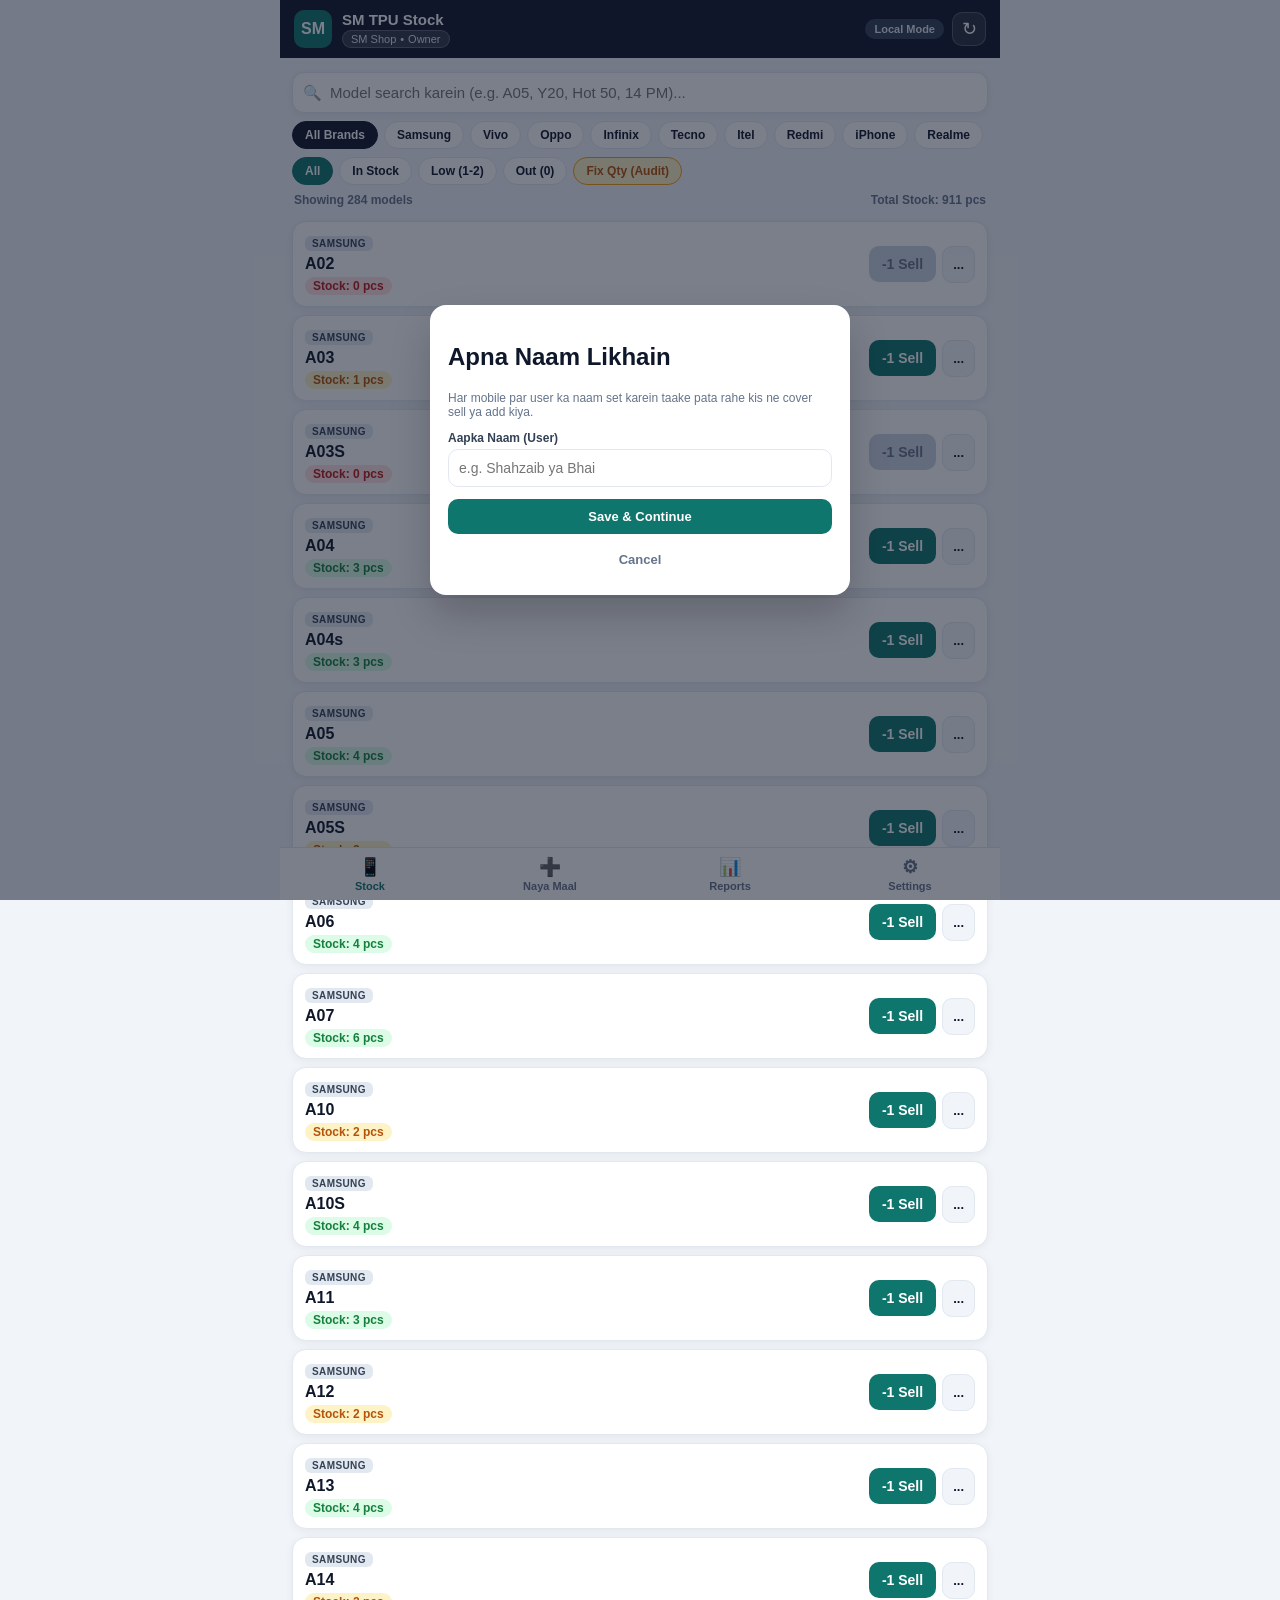
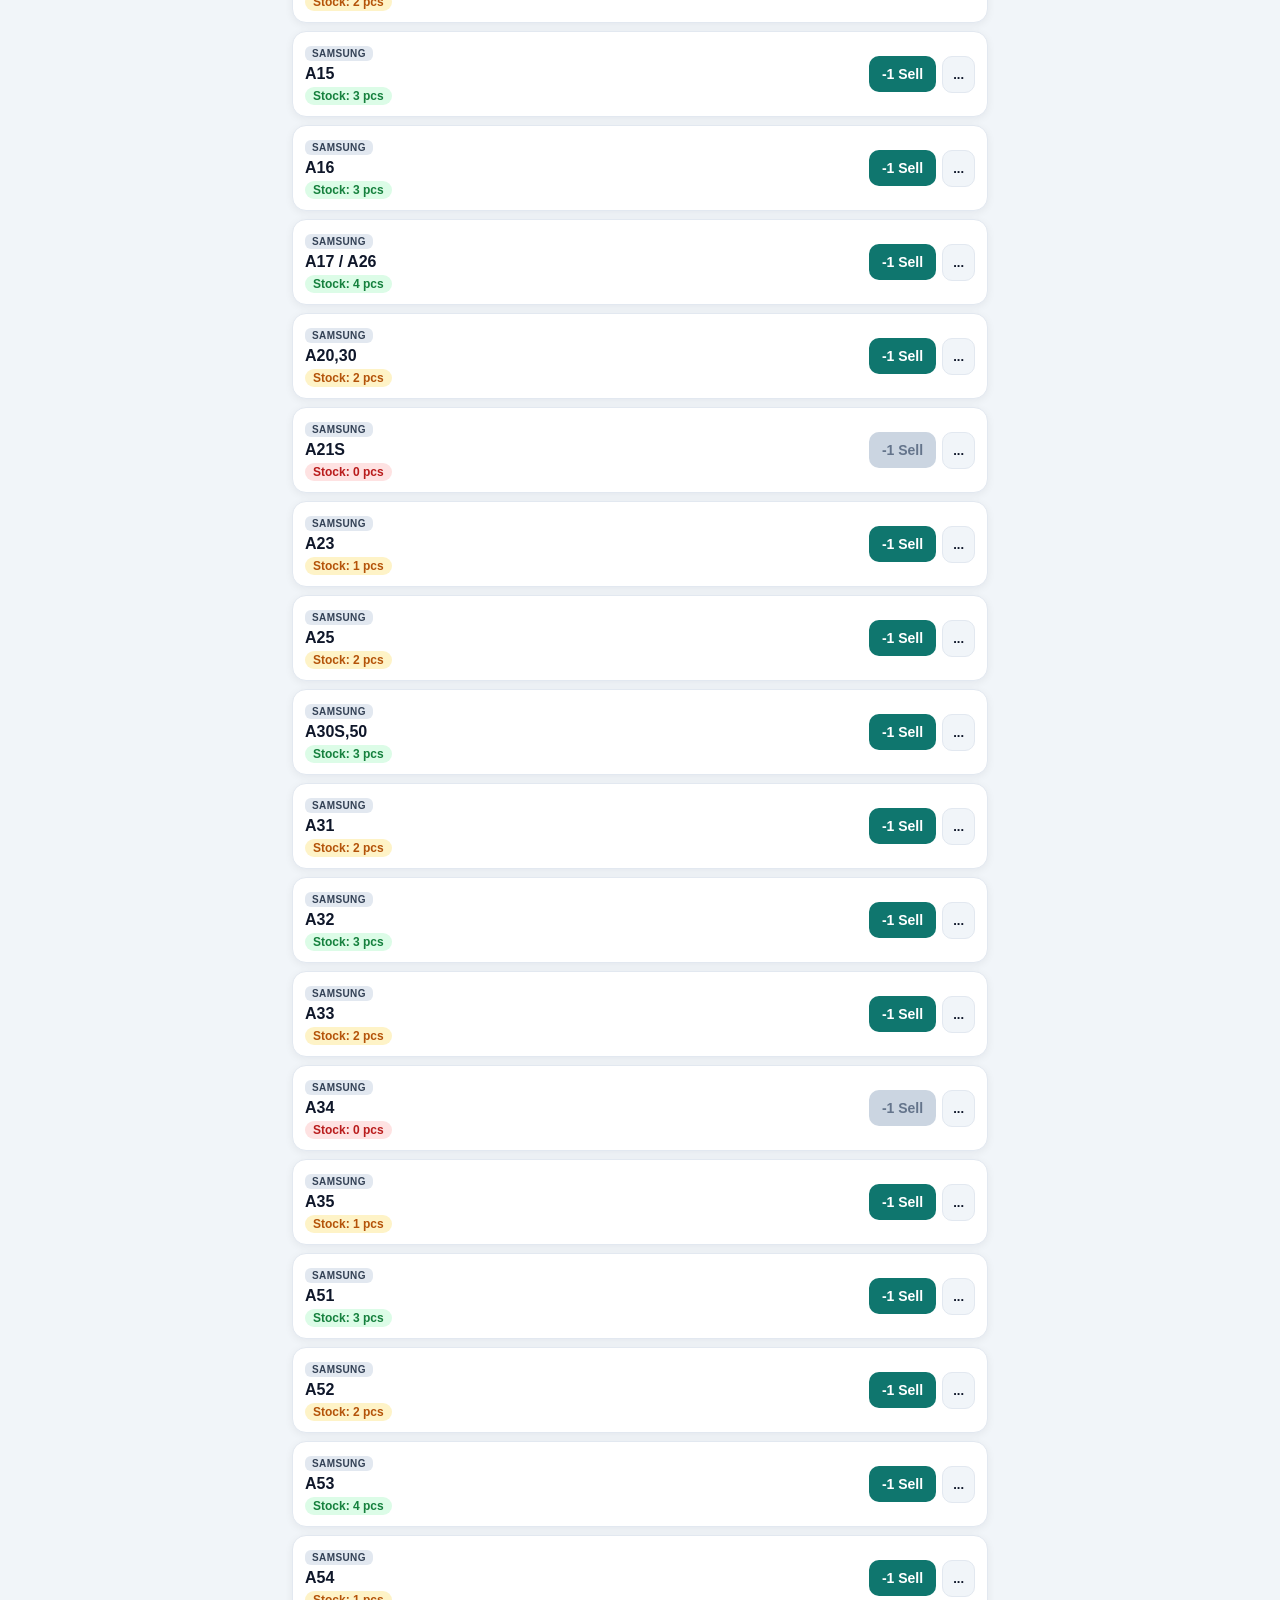
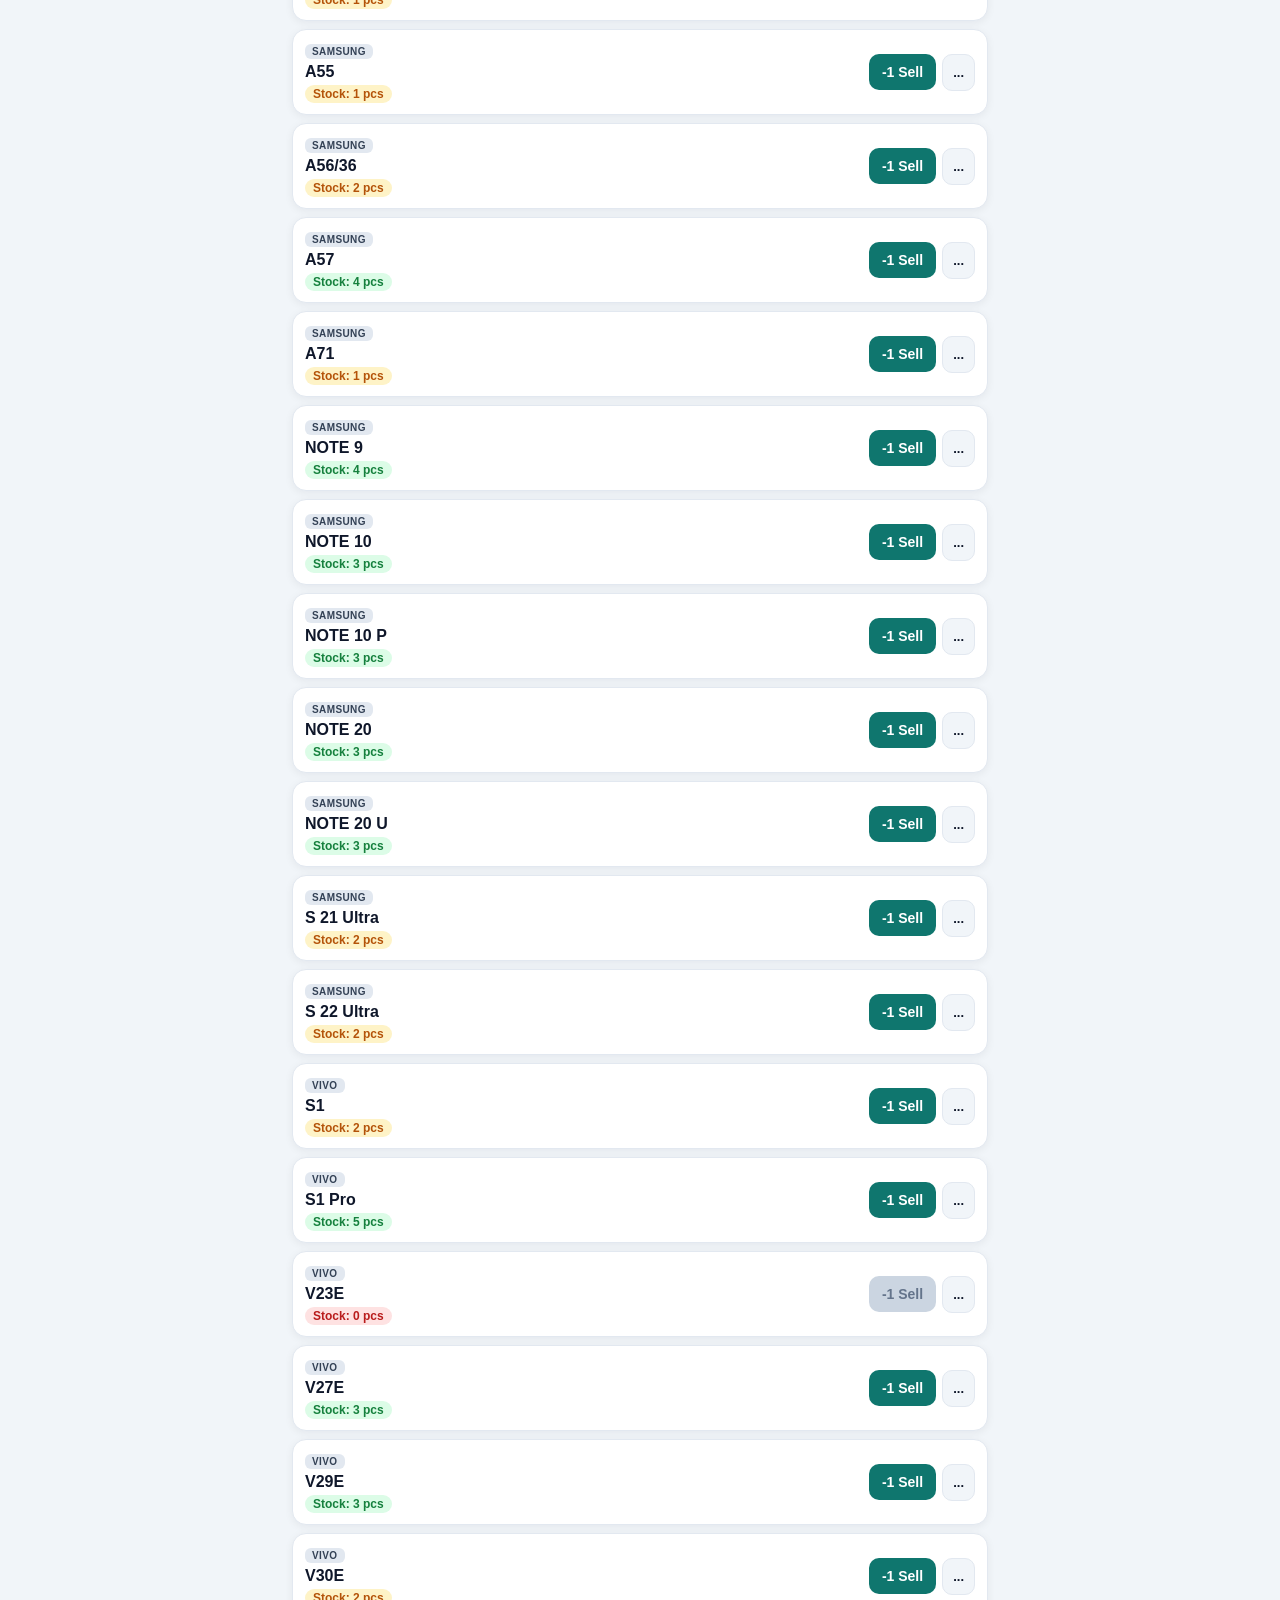
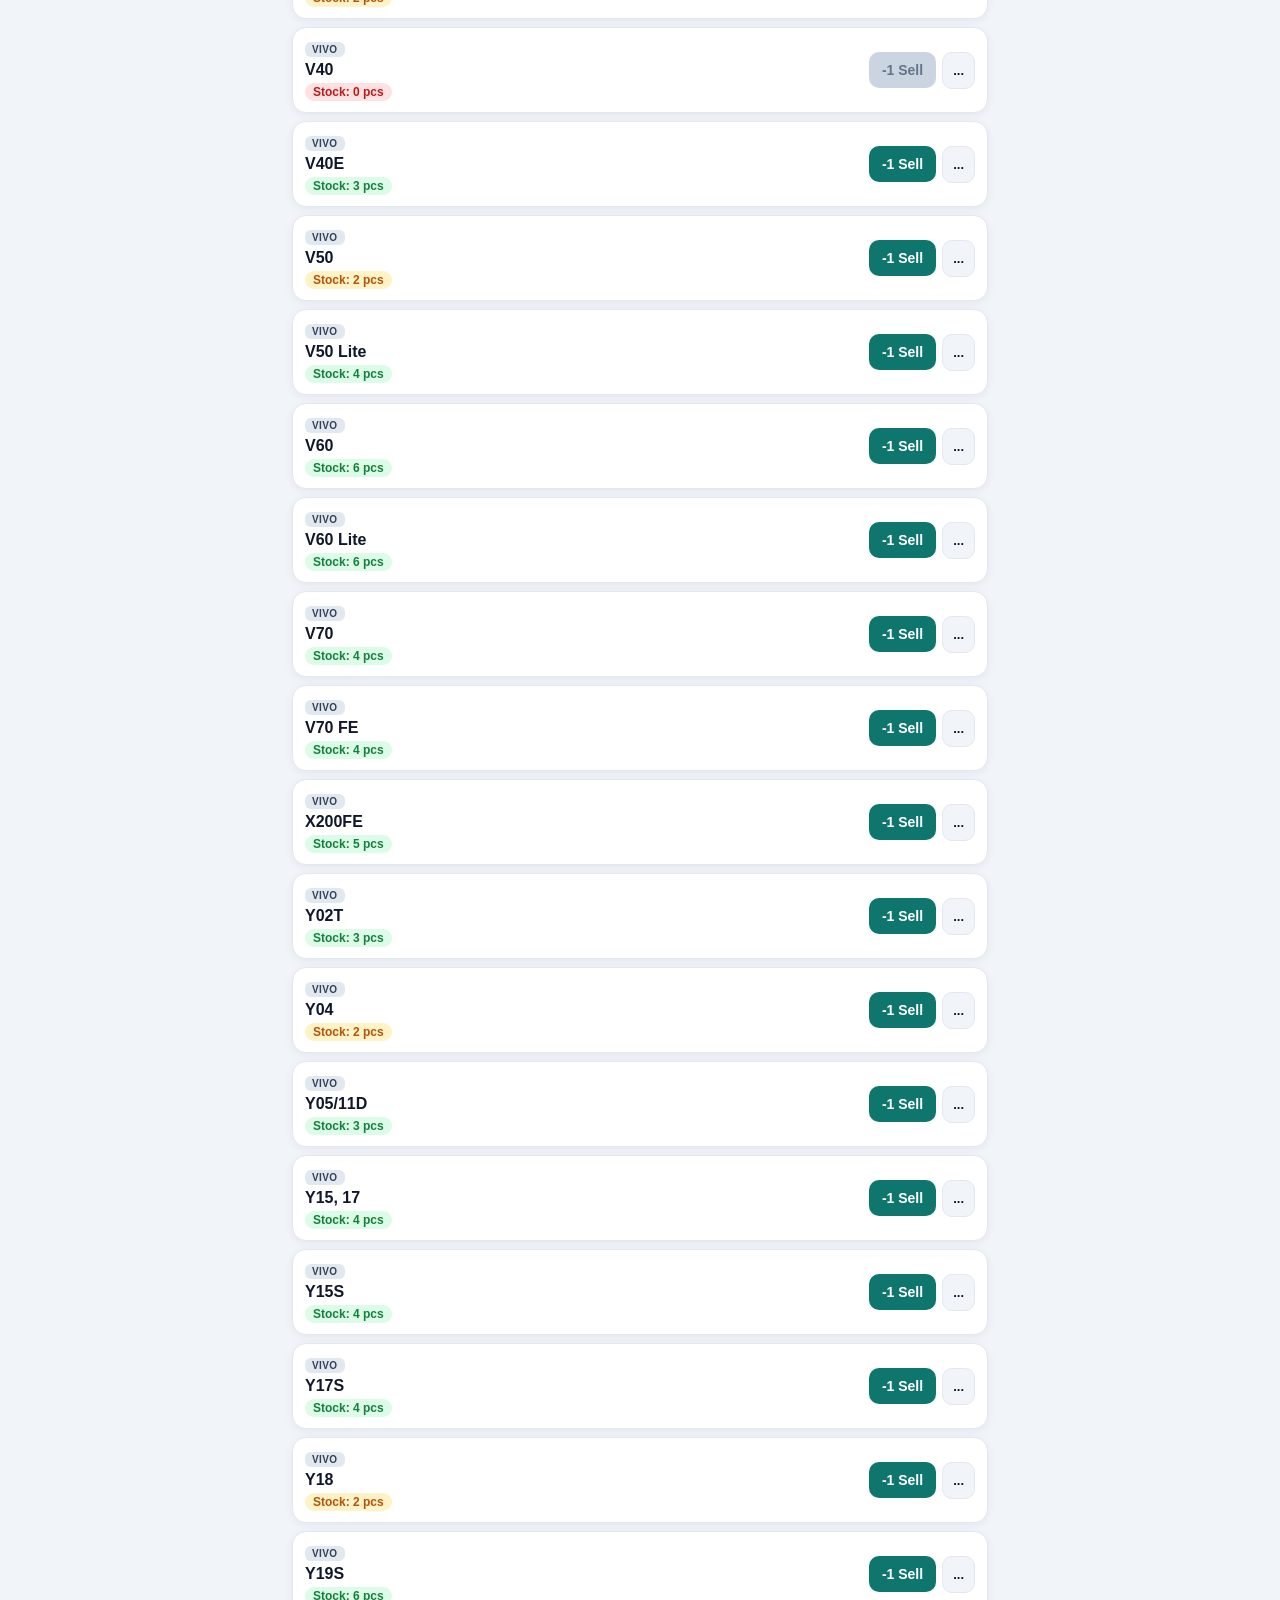
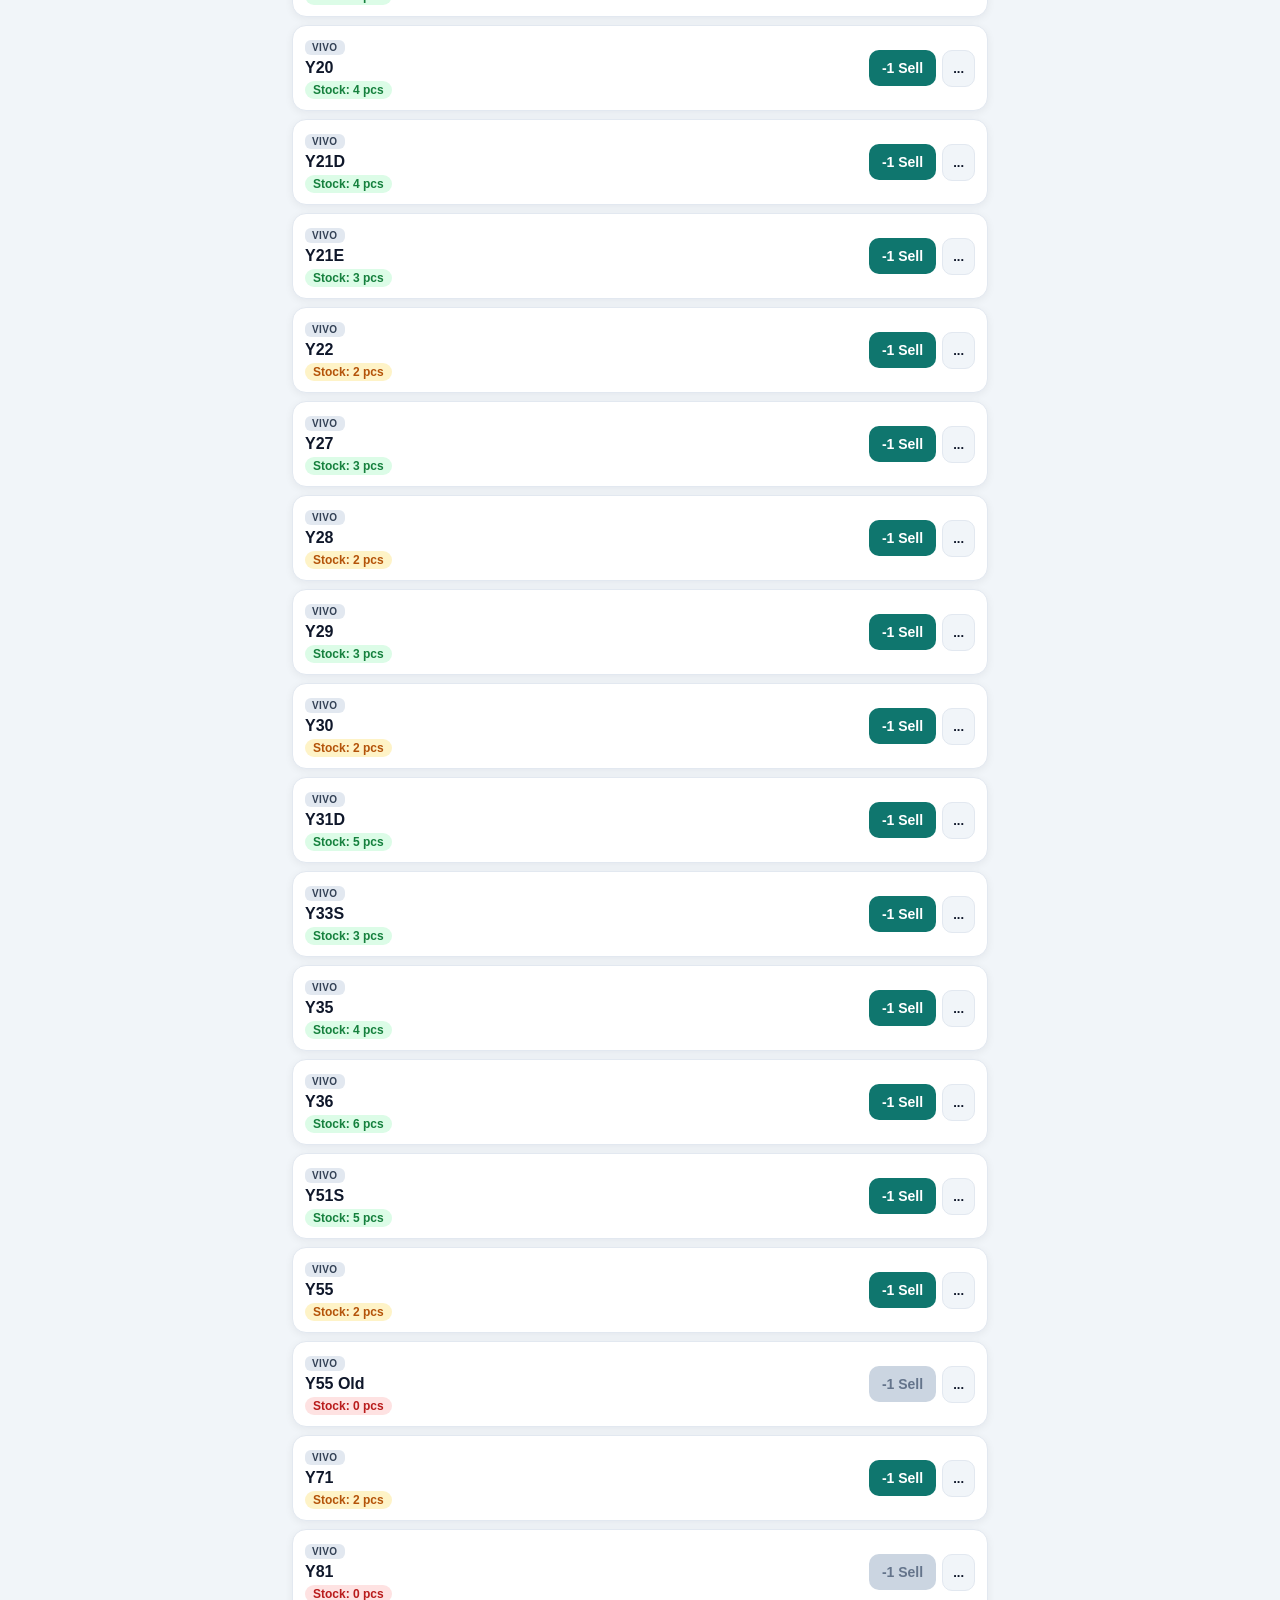
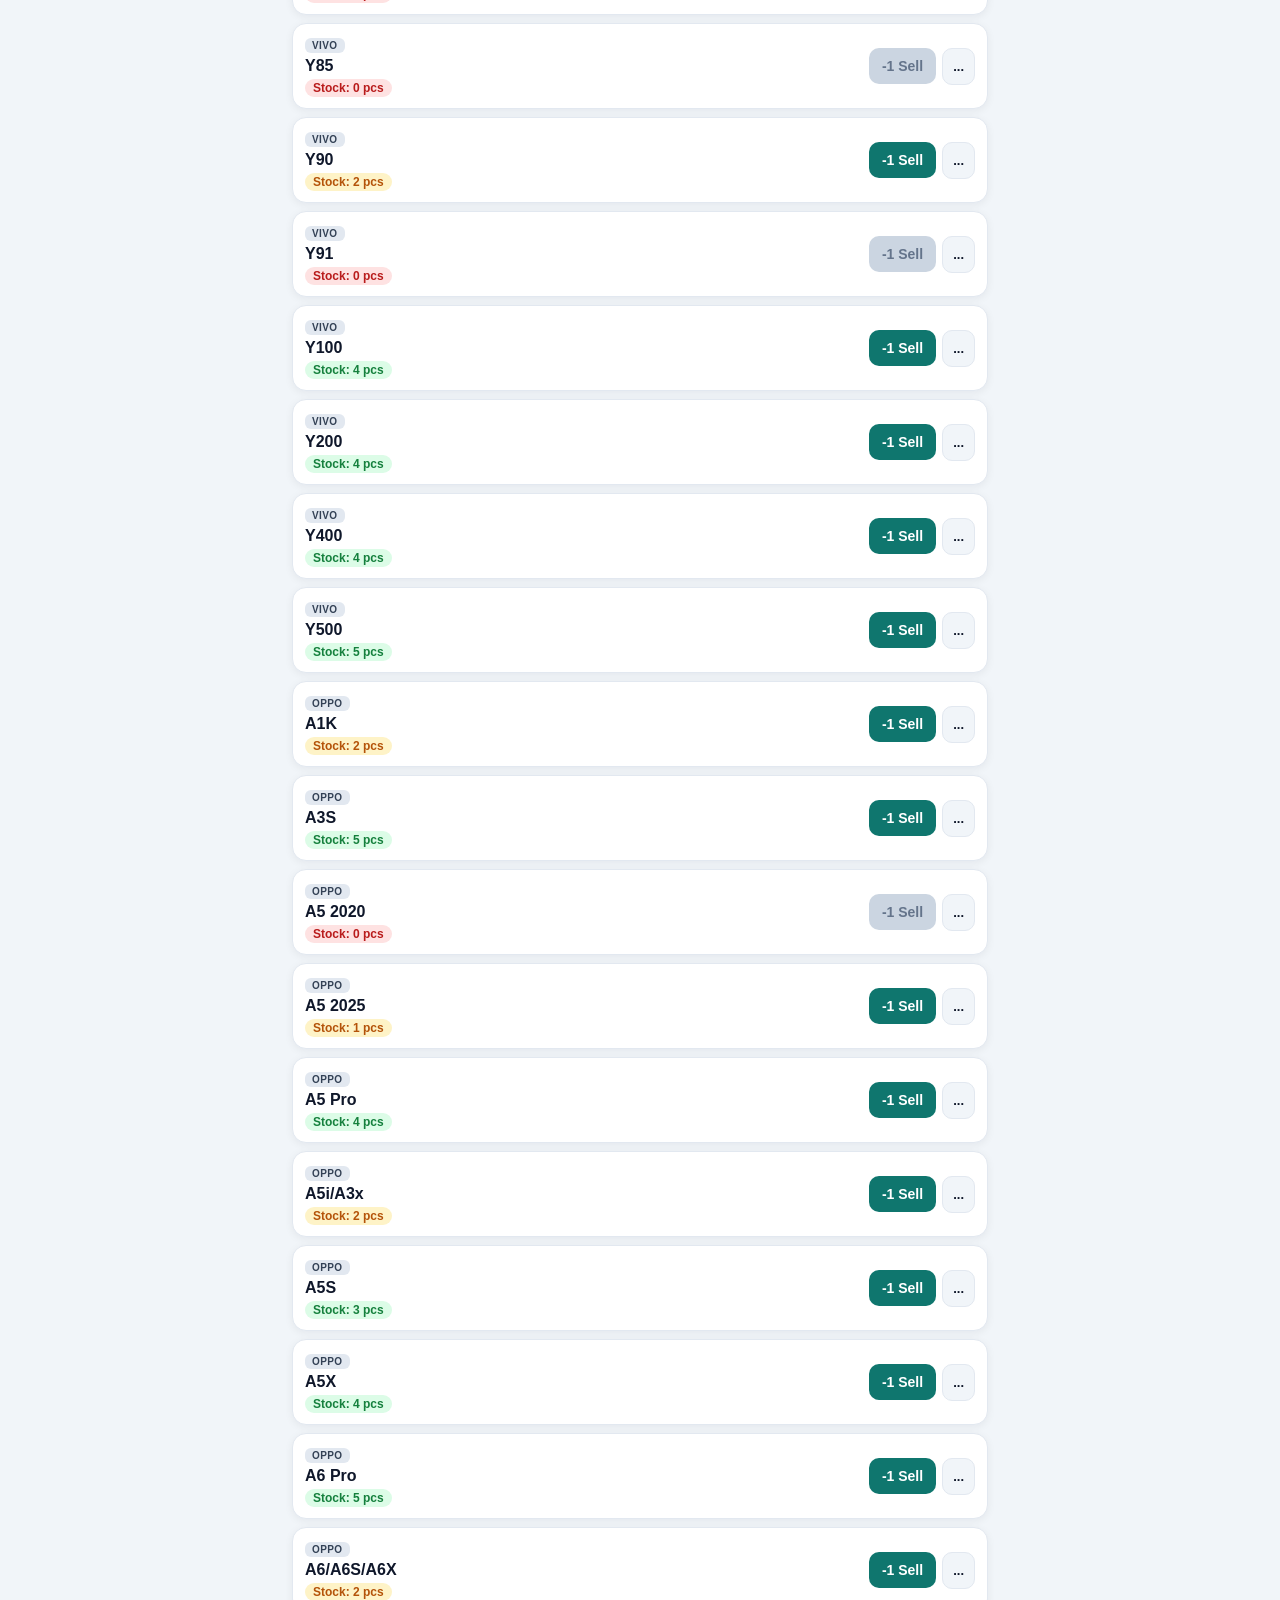
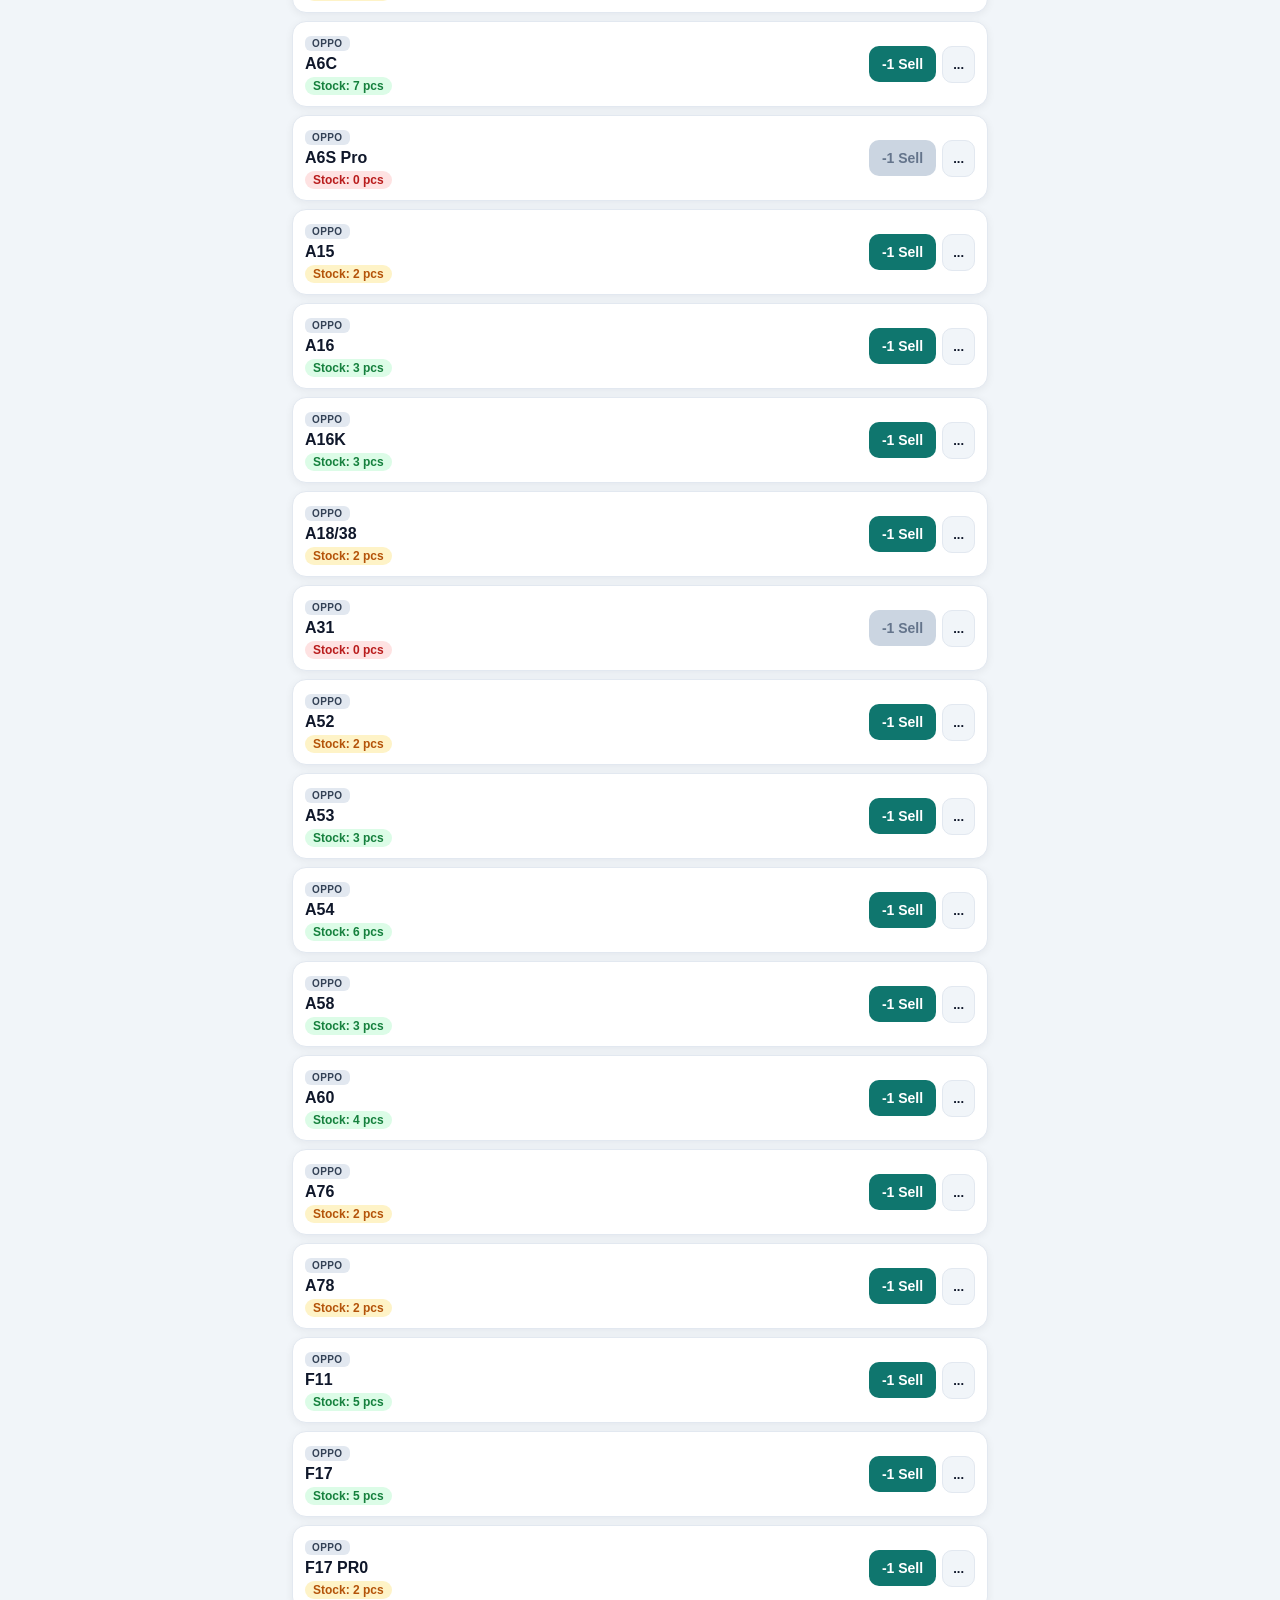
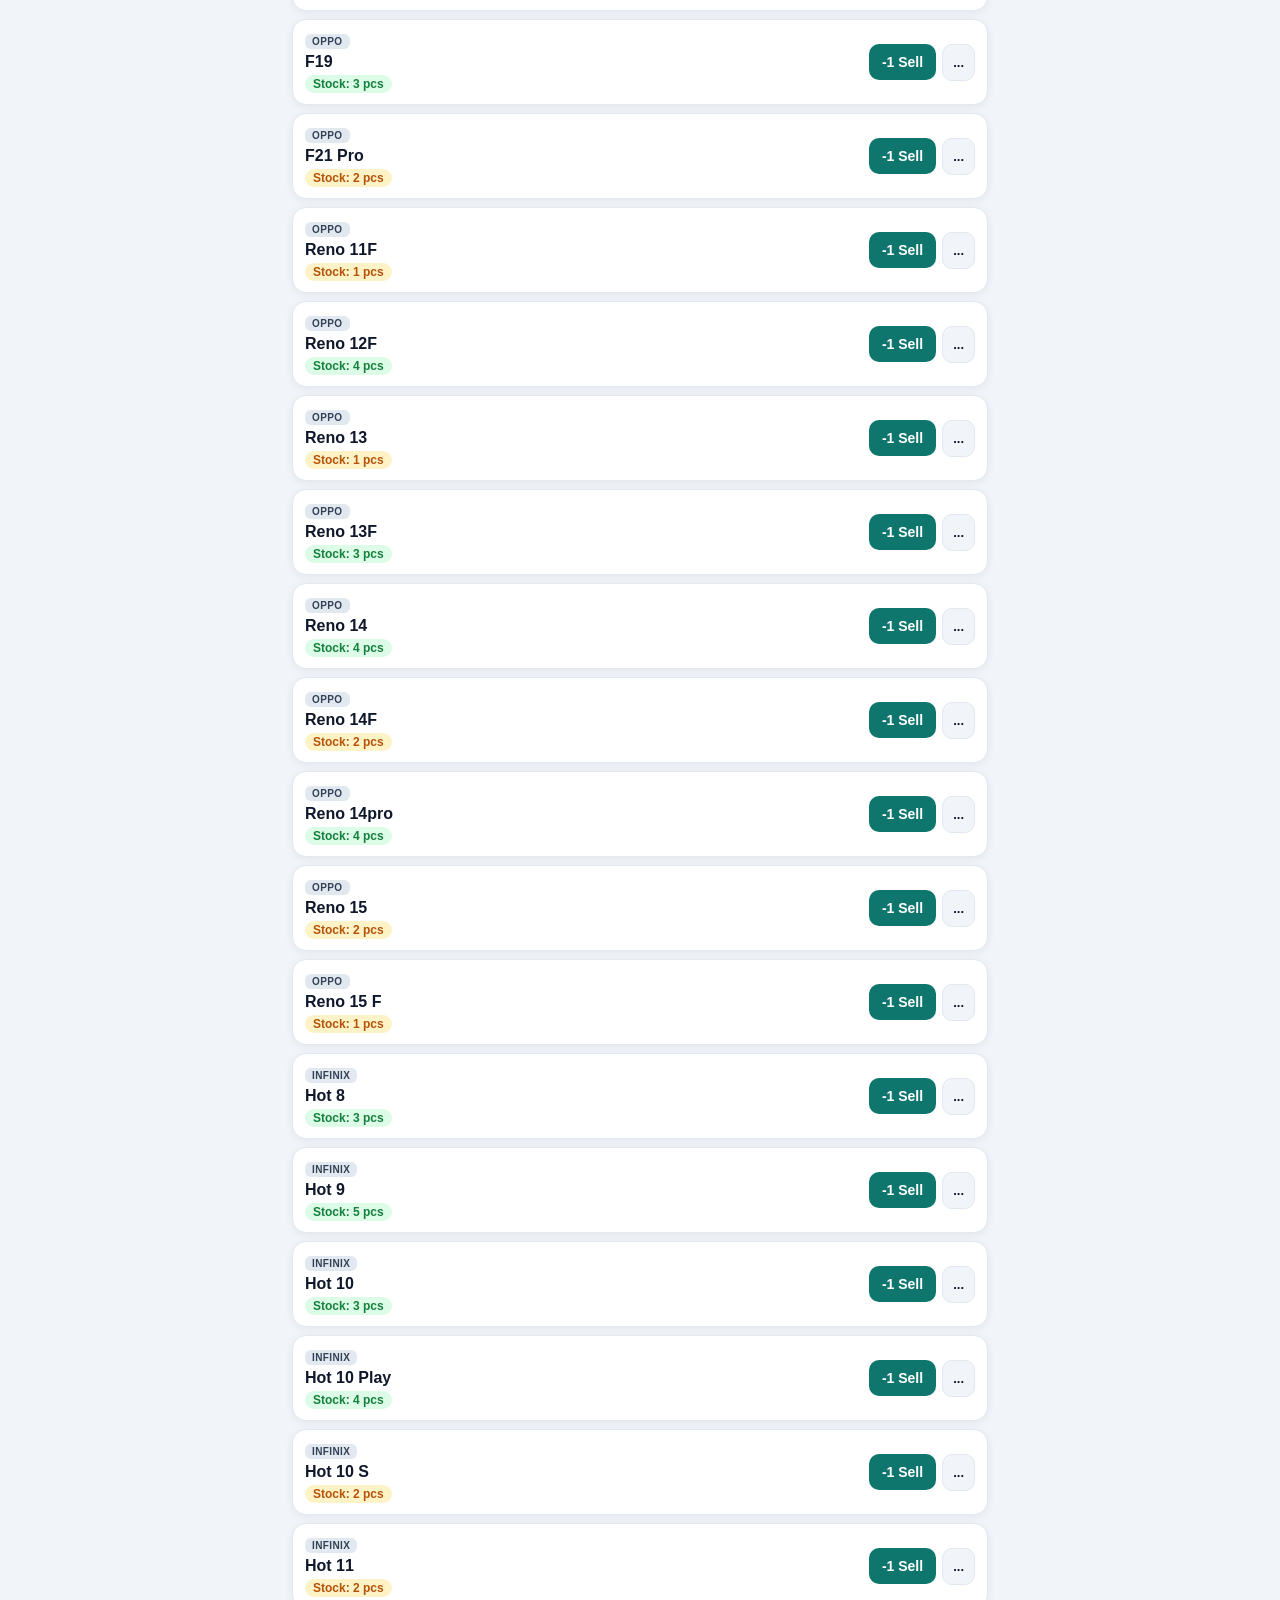
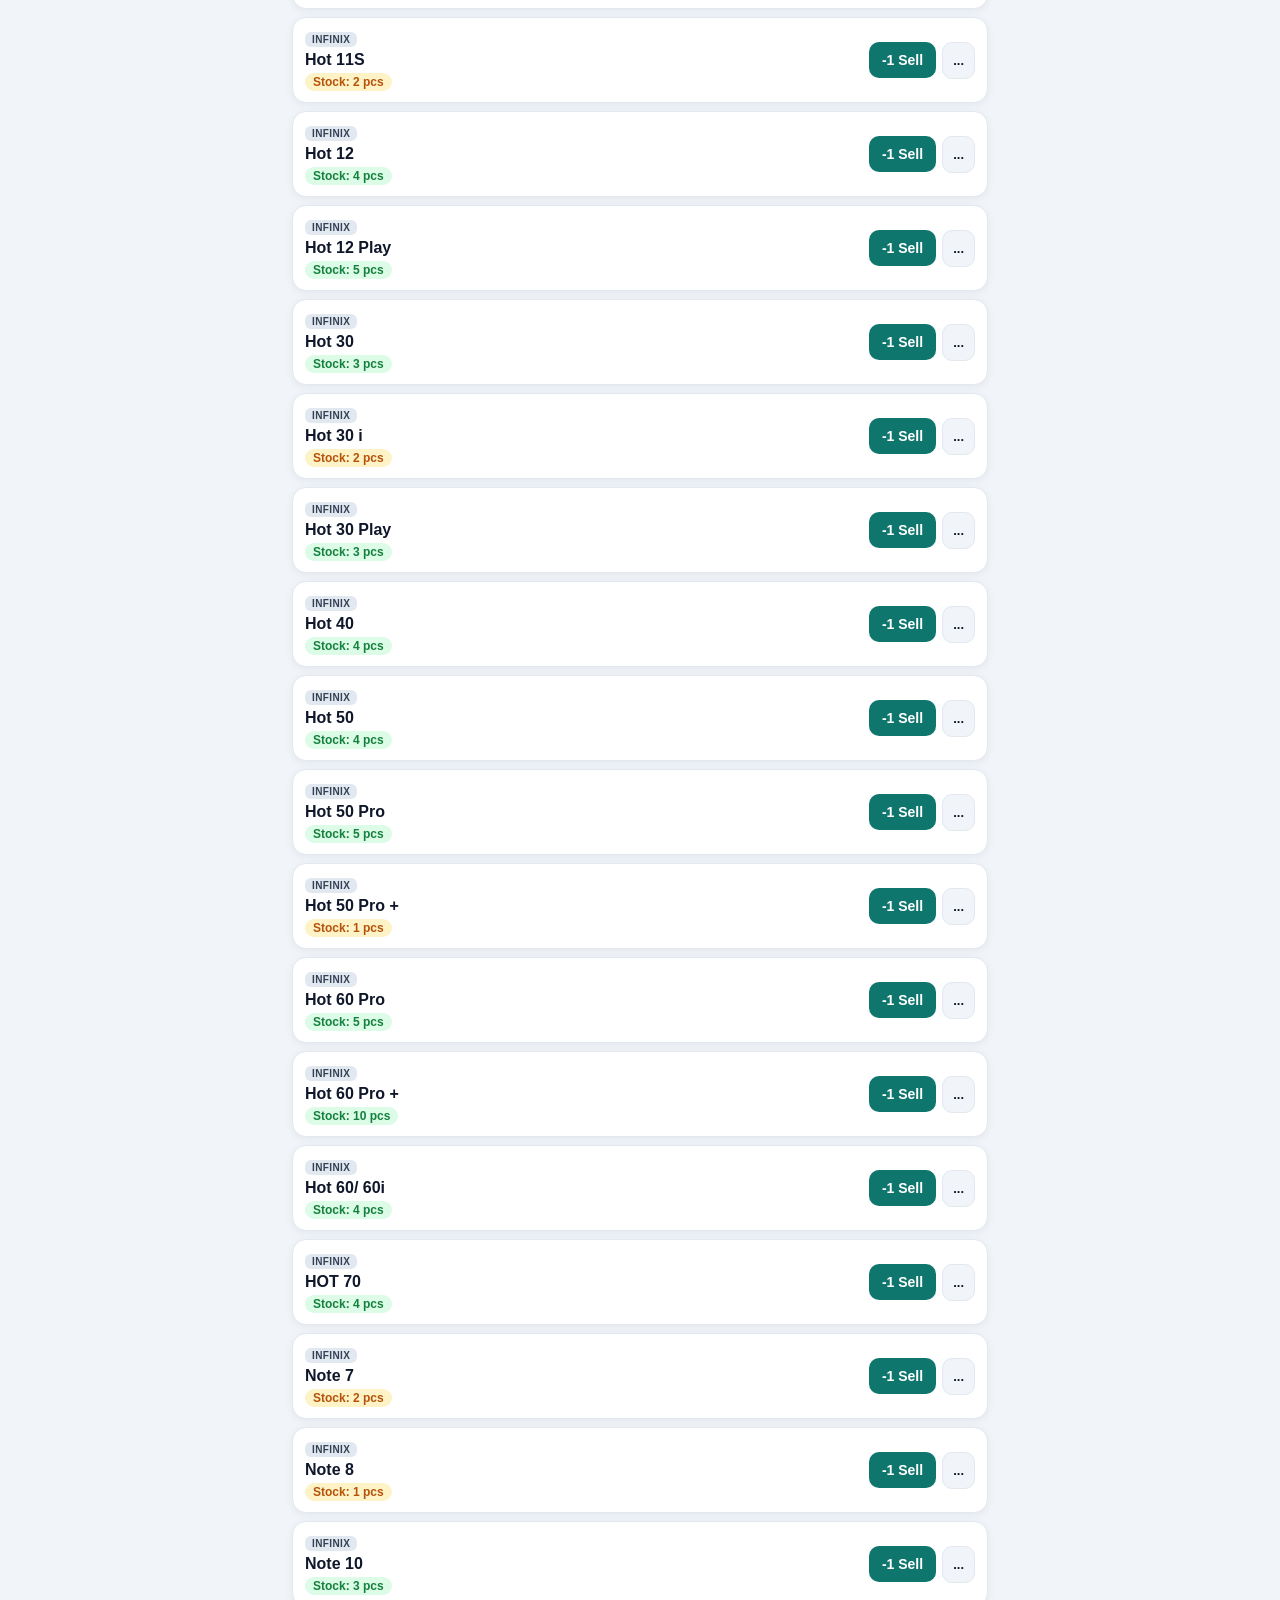
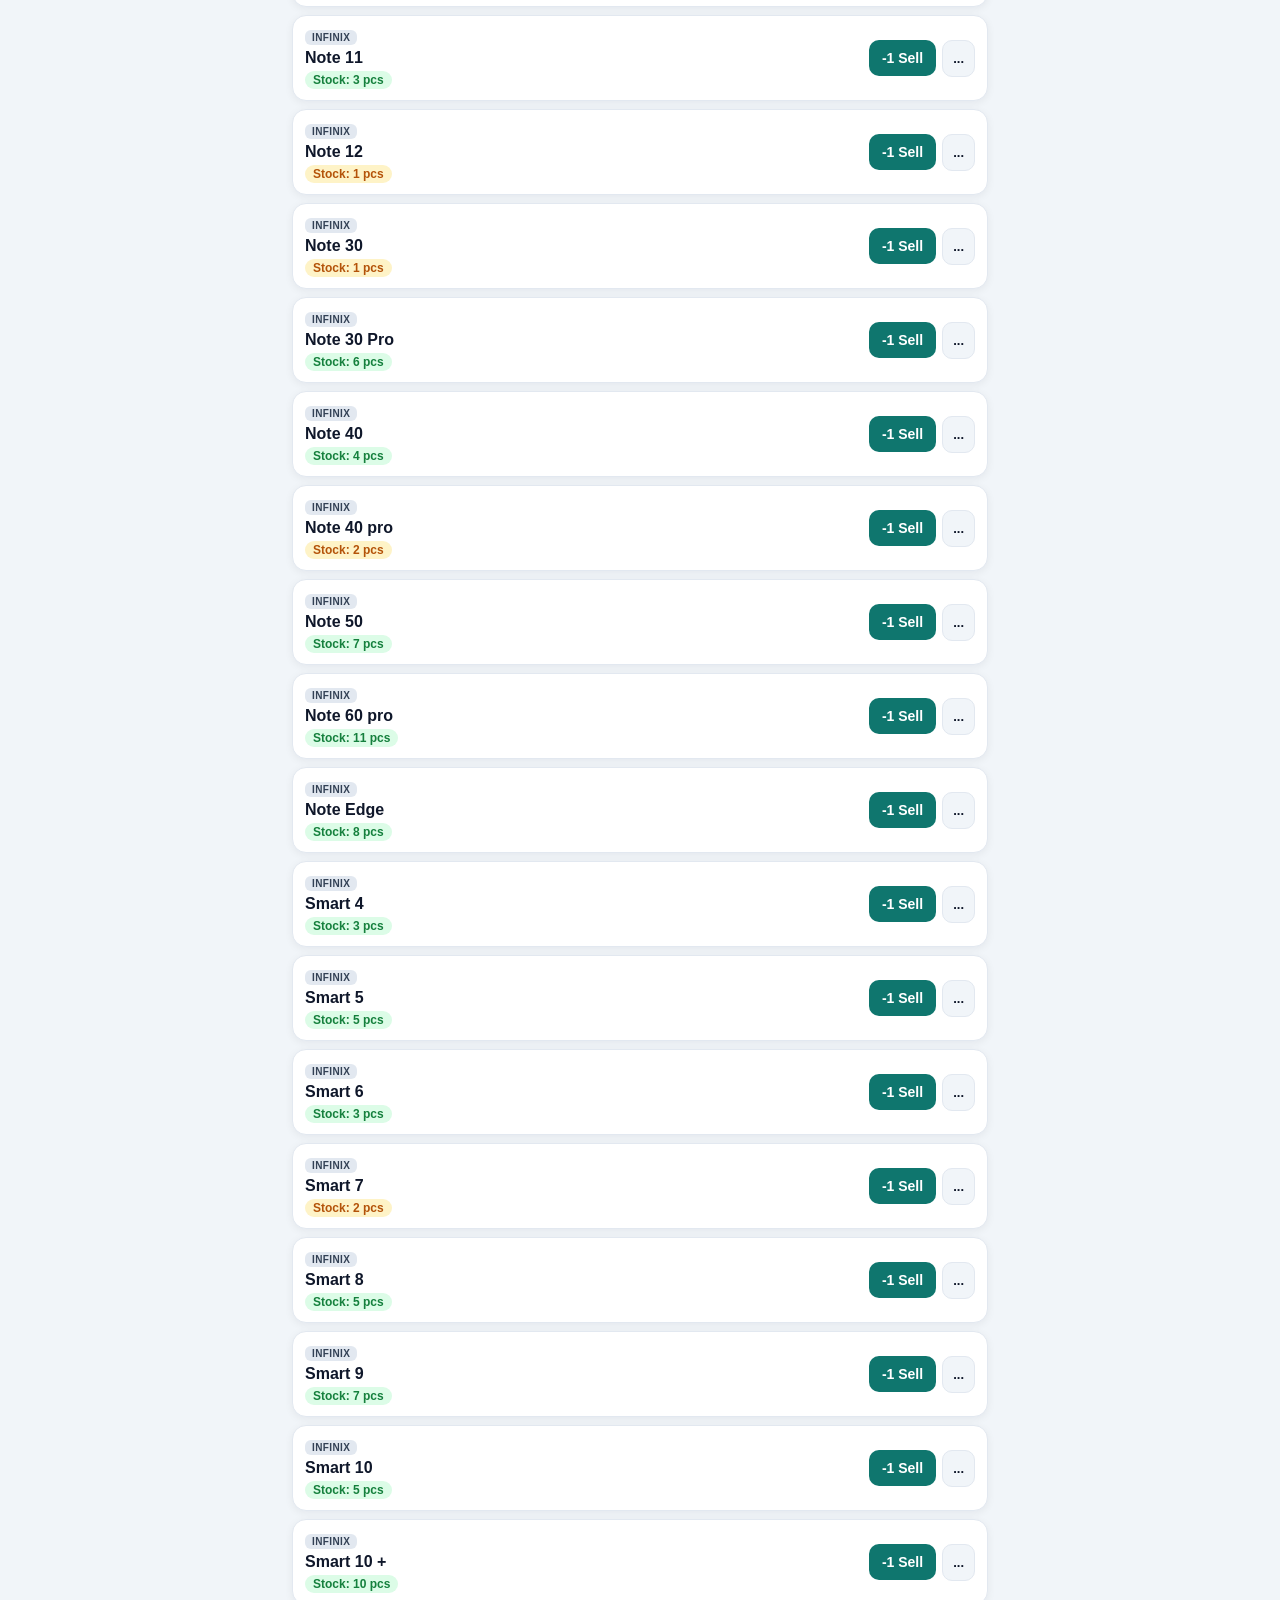
<file: index.html>
<!DOCTYPE html>
<html lang="en">
<head>
  <meta charset="UTF-8" />
  <meta name="viewport" content="width=device-width, initial-scale=1.0, maximum-scale=1.0, user-scalable=no" />
  <meta name="theme-color" content="#0f766e" />
  <title>SM TPU Stock</title>
  <link rel="manifest" href="./manifest.json" />
  <link rel="icon" type="image/svg+xml" href="./icon.svg" />
  <link rel="stylesheet" href="./styles.css" />
</head>
<body>
  <div id="app" class="app-shell">
    <!-- Top Header -->
    <header class="topbar no-print">
      <div class="topbar-left">
        <div class="brand-mark">SM</div>
        <div>
          <h1 class="app-title">SM TPU Stock</h1>
          <button id="branchSwitchBtn" class="branch-badge" type="button" title="Change User Name">
            <span id="activeBranchLabel">SM Shop</span>
            <span class="dot-sep">&bull;</span>
            <span id="activeUserLabel">Owner</span>
          </button>
        </div>
      </div>
      <div class="topbar-right">
        <button id="syncBadge" class="sync-badge local" type="button" title="View Pending Queue">Local</button>
        <button id="syncNowBtn" class="icon-btn" type="button" title="Sync with Google Sheets">&#8635;</button>
      </div>
    </header>

    <!-- Main View Container -->
    <main class="main-content">
      <!-- TAB 1: STOCK / SELL -->
      <section id="view-stock" class="tab-view active">
        <div class="search-sticky no-print">
          <div class="search-box">
            <span class="search-icon">&#128269;</span>
            <input id="stockSearchInput" type="search" placeholder="Model search karein (e.g. A05, Y20, Hot 50, 14 PM)..." autocomplete="off" />
            <button id="clearSearchBtn" class="clear-btn hidden" type="button">&times;</button>
          </div>

          <div id="brandPills" class="pill-scroll"></div>

          <div class="filter-row">
            <div class="chip-group" id="stockStatusFilters">
              <button class="chip active" data-filter="all" type="button">All</button>
              <button class="chip" data-filter="instock" type="button">In Stock</button>
              <button class="chip" data-filter="low" type="button">Low (1-2)</button>
              <button class="chip" data-filter="zero" type="button">Out (0)</button>
              <button id="auditModeBtn" class="chip audit-chip" type="button">Fix Qty (Audit)</button>
            </div>
          </div>

          <div id="auditBanner" class="audit-banner hidden">
            <strong>Audit Mode ON:</strong> Shelf check karke seedha actual number likhein aur <em>Save</em> dabayein (Sales report kharab nahi hogi).
          </div>

          <div class="mini-stats" id="stockMiniStats"></div>
        </div>

        <div id="stockList" class="card-list"></div>
      </section>

      <!-- TAB 2: NAYA MAAL (STOCK IN) -->
      <section id="view-stock-in" class="tab-view">
        <div class="panel-card">
          <div class="panel-header-row">
            <div>
              <h2>Naya Maal Entry (Stock In)</h2>
              <p class="muted">Aaye hue models select karein aur ek sath save karein</p>
            </div>
            <button id="openAddModelBtn" class="btn btn-outline btn-sm" type="button">+ New Model</button>
          </div>

          <label class="field mt-8">
            <span>Note / Supplier (Optional)</span>
            <input id="stockInNoteInput" type="text" placeholder="e.g. Lahore Lot / Hall Road" />
          </label>

          <div class="search-box mt-8">
            <span class="search-icon">&#128269;</span>
            <input id="stockInSearchInput" type="search" placeholder="Add karne ke liye model search karein..." autocomplete="off" />
          </div>
        </div>

        <!-- Batch Cart -->
        <div id="stockInCartCard" class="panel-card cart-card hidden">
          <div class="panel-header-row">
            <h3>Batch Cart (<span id="cartItemCount">0</span> models, <span id="cartTotalPcs">0</span> pcs)</h3>
            <button id="clearCartBtn" class="btn btn-text btn-sm" type="button">Clear</button>
          </div>
          <div id="stockInCartList" class="cart-list"></div>
          <button id="confirmStockInBtn" class="btn btn-primary btn-block mt-12" type="button">
            Confirm &amp; Add All to Sheet
          </button>
        </div>

        <div id="stockInPickerList" class="card-list"></div>
      </section>

      <!-- TAB 3: DAILY REPORTS & PRINT -->
      <section id="view-reports" class="tab-view">
        <div class="panel-card no-print">
          <div class="panel-header-row">
            <h2>Daily Sheet &amp; Reports</h2>
            <div class="btn-group">
              <button id="copyOrderListBtn" class="btn btn-outline btn-sm" type="button">Copy Order List</button>
              <button id="printSheetBtn" class="btn btn-primary btn-sm" type="button">Print Stock</button>
            </div>
          </div>

          <label class="field mt-8">
            <span>Date Select Karein</span>
            <input id="reportDateInput" type="date" />
          </label>

          <div id="reportSummaryCards" class="kpi-grid mt-12"></div>

          <div class="subtabs mt-12">
            <button class="subtab active" data-report-tab="sales" type="button">Sales Sheet</button>
            <button class="subtab" data-report-tab="stockin" type="button">Stock-In Sheet</button>
            <button class="subtab" data-report-tab="order" type="button">Order List (0 / Low)</button>
          </div>
        </div>

        <div id="reportTabContent" class="panel-card no-print"></div>

        <!-- Printable View (Visible in Print Mode) -->
        <div id="printableArea" class="print-only"></div>
      </section>

      <!-- TAB 4: SETTINGS & GOOGLE SHEETS SYNC -->
      <section id="view-settings" class="tab-view">
        <div class="panel-card">
          <h2>User Profile</h2>
          <label class="field mt-8">
            <span>User Name (e.g. Shahzaib / Bhai)</span>
            <input id="settingsUserInput" type="text" placeholder="Owner" />
          </label>
          <button id="saveProfileBtn" class="btn btn-primary mt-12" type="button">Save Profile</button>
        </div>

        <div class="panel-card">
          <h2>Google Sheets + Gmail Sync</h2>
          <p class="muted">Apni Google Sheet ka Apps Script Web App URL yahan paste karein taake har entry live save aur daily backup ho.</p>
          <label class="field mt-8">
            <span>Apps Script Web App URL</span>
            <input id="settingsApiUrlInput" type="url" placeholder="https://script.google.com/macros/s/.../exec" />
          </label>
          <div class="btn-grid mt-12">
            <button id="saveApiUrlBtn" class="btn btn-primary" type="button">Save &amp; Test URL</button>
            <button id="pushSeedBtn" class="btn btn-outline" type="button">Push Stock to Sheet</button>
            <button id="pullSyncBtn" class="btn btn-outline" type="button">Sync from Sheet</button>
            <button id="runBackupBtn" class="btn btn-outline" type="button">Run Drive Backup Now</button>
          </div>
          <div id="apiStatusMessage" class="status-box mt-8 hidden"></div>
        </div>

        <div class="panel-card">
          <h2>Local Backup &amp; Export</h2>
          <div class="btn-grid mt-8">
            <button id="exportCsvBtn" class="btn btn-outline" type="button">Download Stock CSV</button>
            <button id="exportJsonBtn" class="btn btn-outline" type="button">Download Full Backup JSON</button>
            <button id="importJsonBtn" class="btn btn-outline" type="button">Import Backup JSON</button>
            <input id="importJsonInput" type="file" accept=".json,application/json" class="hidden" />
            <button id="openPendingBtn" class="btn btn-outline" type="button">View Pending Queue</button>
            <button id="restoreBackupBtn" class="btn btn-outline" type="button">Restore Pre-Sync Backup</button>
            <button id="resetDemoBtn" class="btn btn-danger-outline" type="button">Reset Local Demo Data</button>
          </div>
        </div>

        <div class="panel-card">
          <h3>Google Sheet Connect Karne ka Asaan Tareeqa</h3>
          <ol class="guide-list">
            <li>Apne Gmail se Google Sheets mein nayi sheet banayein (naam: <strong>SM TPU Inventory</strong>).</li>
            <li>Menu mein <strong>Extensions &rarr; Apps Script</strong> kholein.</li>
            <li>Project folder mein di gayi <code>google-apps-script/Code.gs</code> file ka code wahan paste karke Save karein.</li>
            <li>Apps Script mein <strong>Deploy &rarr; New deployment &rarr; Web app</strong> select karein (<em>Execute as: Me</em>, <em>Who has access: Anyone</em>).</li>
            <li>Jo URL mile usay upar paste karein aur <strong>Save &amp; Test URL</strong> dabayein.</li>
            <li>Phir <strong>Push Stock to Sheet</strong> dabayein — saare 284 models aapki Google Sheet mein chale jayenge!</li>
            <li>Google Sheet reload karke menu <strong>SM TPU App &rarr; 2. Enable Daily Auto-Backup</strong> par click kar dein.</li>
          </ol>
        </div>
      </section>
    </main>

    <!-- Bottom Navigation -->
    <nav class="bottom-nav no-print">
      <button class="nav-item active" data-tab="stock" type="button">
        <span class="nav-icon">&#128241;</span>
        <span>Stock</span>
      </button>
      <button class="nav-item" data-tab="stock-in" type="button">
        <span class="nav-icon">&#10133;</span>
        <span>Naya Maal</span>
      </button>
      <button class="nav-item" data-tab="reports" type="button">
        <span class="nav-icon">&#128202;</span>
        <span>Reports</span>
      </button>
      <button class="nav-item" data-tab="settings" type="button">
        <span class="nav-icon">&#9881;</span>
        <span>Settings</span>
      </button>
    </nav>
  </div>

  <!-- User Profile Modal -->
  <div id="branchModal" class="modal-backdrop hidden no-print">
    <div class="modal-card">
      <h2>Apna Naam Likhain</h2>
      <p class="muted">Har mobile par user ka naam set karein taake pata rahe kis ne cover sell ya add kiya.</p>
      <label class="field mt-12">
        <span>Aapka Naam (User)</span>
        <input id="modalUserInput" type="text" placeholder="e.g. Shahzaib ya Bhai" />
      </label>
      <button id="saveModalUserBtn" class="btn btn-primary btn-block mt-12" type="button">Save &amp; Continue</button>
      <button id="closeBranchModalBtn" class="btn btn-text btn-block mt-8" type="button">Cancel</button>
    </div>
  </div>

  <!-- Sell / Audit Action Modal -->
  <div id="itemActionModal" class="modal-backdrop hidden no-print">
    <div class="modal-card">
      <div class="panel-header-row">
        <div>
          <span id="modalBrandBadge" class="brand-tag">Samsung</span>
          <h2 id="modalModelTitle" class="mt-4">A05</h2>
        </div>
        <button id="closeItemModalBtn" class="icon-btn" type="button">&times;</button>
      </div>

      <div class="bs-box mt-12">
        <small>Mojooda Stock</small>
        <strong id="modalB1Qty">0</strong>
      </div>

      <div class="modal-tabs mt-12">
        <button class="subtab active" data-modal-mode="sell" type="button">Sell Cover</button>
        <button class="subtab" data-modal-mode="audit" type="button">Fix Qty (Audit)</button>
      </div>

      <div id="modalSellSection" class="mt-12">
        <label class="field">
          <span>Kitne Pcs Sell Hue?</span>
          <div class="qty-stepper">
            <button id="sellQtyMinus" type="button">-</button>
            <input id="sellQtyInput" type="number" min="1" value="1" />
            <button id="sellQtyPlus" type="button">+</button>
          </div>
        </label>
        <label class="field mt-8">
          <span>Note (Optional)</span>
          <input id="sellNoteInput" type="text" placeholder="Optional note..." />
        </label>
        <button id="confirmSellBtn" class="btn btn-primary btn-block mt-12" type="button">Confirm Sell</button>
      </div>

      <div id="modalAuditSection" class="mt-12 hidden">
        <label class="field">
          <span>Actual Ginti (Exact Pcs Kitne Hain?)</span>
          <div class="qty-stepper">
            <button id="auditQtyMinus" type="button">-</button>
            <input id="auditQtyInput" type="number" min="0" value="0" />
            <button id="auditQtyPlus" type="button">+</button>
            <button id="auditZeroBtn" class="btn btn-danger-outline btn-sm" type="button">0</button>
          </div>
        </label>
        <label class="field mt-8">
          <span>Reason (Optional)</span>
          <input id="auditReasonInput" type="text" placeholder="e.g. Shop physical count" />
        </label>
        <button id="confirmAuditBtn" class="btn btn-amber btn-block mt-12" type="button">Save Exact Qty</button>
      </div>
    </div>
  </div>

  <!-- Add New Model Modal -->
  <div id="addModelModal" class="modal-backdrop hidden no-print">
    <div class="modal-card">
      <div class="panel-header-row">
        <h2>Naya Model Add Karein</h2>
        <button id="closeAddModelBtn" class="icon-btn" type="button">&times;</button>
      </div>
      <label class="field mt-8">
        <span>Company (Brand)</span>
        <input id="newModelBrandInput" list="brandDataList" placeholder="e.g. Samsung, Vivo, Tecno..." />
        <datalist id="brandDataList"></datalist>
      </label>
      <label class="field mt-8">
        <span>Model Name</span>
        <input id="newModelNameInput" type="text" placeholder="e.g. A56 5G" />
      </label>
      <label class="field mt-8">
        <span>Initial Stock Qty</span>
        <input id="newModelB1Input" type="number" min="0" value="0" />
      </label>
      <button id="confirmAddModelBtn" class="btn btn-primary btn-block mt-12" type="button">Add Model</button>
    </div>
  </div>

  <!-- Pending Queue Viewer & Recovery Modal -->
  <div id="pendingModal" class="modal-backdrop hidden no-print">
    <div class="modal-card modal-tall">
      <div class="panel-header-row">
        <div>
          <h2>Pending Queue (<span id="pendingModalCount">0</span>)</h2>
          <p class="muted">Yeh woh changes hain jo abhi Sheet par upload nahi ho sakin</p>
        </div>
        <button id="closePendingModalBtn" class="icon-btn" type="button">&times;</button>
      </div>

      <div class="btn-grid mt-12">
        <button id="reapplyPendingBtn" class="btn btn-primary btn-sm" type="button">Re-Apply to App Stock</button>
        <button id="copyPendingBtn" class="btn btn-outline btn-sm" type="button">Copy All Pending</button>
      </div>
      <button id="flushPendingBtn" class="btn btn-amber btn-sm btn-block mt-8" type="button">Try Upload to Google Sheet</button>
      <div id="pendingUploadError" class="status-box err mt-8 hidden"></div>

      <div id="pendingQueueList" class="pending-scroll-list mt-12"></div>
    </div>
  </div>

  <!-- Toast with Undo -->
  <div id="toast" class="toast hidden no-print">
    <span id="toastMsg"></span>
    <button id="toastUndoBtn" class="toast-undo hidden" type="button">Undo</button>
  </div>

  <script src="./initial-data.js"></script>
  <script src="./app.js"></script>
</body>
</html>
</file>
<file: styles.css>
:root {
  --bg: #f1f5f9;
  --surface: #ffffff;
  --text: #0f172a;
  --muted: #64748b;
  --border: #e2e8f0;
  --primary: #0f766e;
  --primary-dark: #115e59;
  --primary-soft: #ccfbf1;
  --purple: #6d28d9;
  --purple-soft: #ede9fe;
  --green: #15803d;
  --green-soft: #dcfce7;
  --amber: #b45309;
  --amber-soft: #fef3c7;
  --red: #b91c1c;
  --red-soft: #fee2e2;
  --shadow: 0 2px 8px rgba(15, 23, 42, 0.06);
  --radius: 14px;
}

* {
  box-sizing: border-box;
  -webkit-tap-highlight-color: transparent;
}

body {
  margin: 0;
  font-family: -apple-system, BlinkMacSystemFont, "Segoe UI", Roboto, sans-serif;
  background: var(--bg);
  color: var(--text);
}

.app-shell {
  max-width: 720px;
  margin: 0 auto;
  min-height: 100vh;
  display: flex;
  flex-direction: column;
  background: var(--bg);
}

.hidden {
  display: none !important;
}

/* Header */
.topbar {
  position: sticky;
  top: 0;
  z-index: 20;
  background: #0f172a;
  color: #fff;
  padding: 10px 14px;
  display: flex;
  align-items: center;
  justify-content: space-between;
  gap: 8px;
}

.topbar-left {
  display: flex;
  align-items: center;
  gap: 10px;
}

.brand-mark {
  width: 38px;
  height: 38px;
  border-radius: 10px;
  background: var(--primary);
  display: grid;
  place-items: center;
  font-weight: 800;
  font-size: 16px;
}

.app-title {
  margin: 0;
  font-size: 15px;
  font-weight: 700;
}

.branch-badge {
  background: rgba(255, 255, 255, 0.14);
  border: 1px solid rgba(255, 255, 255, 0.22);
  color: #e2e8f0;
  padding: 2px 8px;
  border-radius: 999px;
  font-size: 11px;
  cursor: pointer;
  margin-top: 2px;
  display: inline-flex;
  align-items: center;
  gap: 4px;
}

.branch-badge.b2 {
  background: rgba(109, 40, 217, 0.45);
  border-color: rgba(196, 181, 253, 0.45);
}

.topbar-right {
  display: flex;
  align-items: center;
  gap: 8px;
}

.sync-badge {
  border: none;
  cursor: pointer;
  font-size: 11px;
  font-weight: 600;
  padding: 4px 9px;
  border-radius: 999px;
  background: #334155;
  color: #e2e8f0;
}

.sync-badge.synced {
  background: #166534;
  color: #dcfce7;
}

.sync-badge.pending {
  background: #b45309;
  color: #fef3c7;
}

.icon-btn {
  width: 34px;
  height: 34px;
  border-radius: 10px;
  border: 1px solid rgba(255, 255, 255, 0.2);
  background: rgba(255, 255, 255, 0.1);
  color: #fff;
  font-size: 18px;
  cursor: pointer;
  display: grid;
  place-items: center;
}

.modal-card .icon-btn {
  color: var(--text);
  border-color: var(--border);
  background: var(--bg);
}

/* Main Content */
.main-content {
  flex: 1;
  padding: 10px 12px 86px;
}

.tab-view {
  display: none;
}

.tab-view.active {
  display: block;
}

/* Search & Filters */
.search-sticky {
  position: sticky;
  top: 58px;
  z-index: 15;
  background: var(--bg);
  padding: 4px 0 8px;
}

.search-box {
  display: flex;
  align-items: center;
  background: var(--surface);
  border: 1.5px solid var(--border);
  border-radius: 12px;
  padding: 0 10px;
  box-shadow: var(--shadow);
}

.search-box input {
  flex: 1;
  border: none;
  outline: none;
  padding: 11px 8px;
  font-size: 15px;
  background: transparent;
}

.search-icon {
  font-size: 15px;
  opacity: 0.6;
}

.clear-btn {
  border: none;
  background: #e2e8f0;
  width: 24px;
  height: 24px;
  border-radius: 50%;
  font-size: 16px;
  cursor: pointer;
}

.pill-scroll {
  display: flex;
  gap: 6px;
  overflow-x: auto;
  padding: 8px 0 4px;
  scrollbar-width: none;
}

.pill-scroll::-webkit-scrollbar {
  display: none;
}

.brand-pill,
.chip {
  border: 1px solid var(--border);
  background: var(--surface);
  color: var(--text);
  padding: 6px 12px;
  border-radius: 999px;
  font-size: 12px;
  font-weight: 600;
  white-space: nowrap;
  cursor: pointer;
}

.brand-pill.active {
  background: #0f172a;
  color: #fff;
  border-color: #0f172a;
}

.chip-group {
  display: flex;
  gap: 6px;
  overflow-x: auto;
  padding: 4px 0;
}

.chip.active {
  background: var(--primary);
  color: #fff;
  border-color: var(--primary);
}

.mini-stats {
  display: flex;
  justify-content: space-between;
  font-size: 12px;
  color: var(--muted);
  padding: 4px 2px 0;
  font-weight: 600;
}

/* Cards */
.card-list {
  display: flex;
  flex-direction: column;
  gap: 8px;
  margin-top: 6px;
}

.stock-card {
  background: var(--surface);
  border: 1px solid var(--border);
  border-radius: var(--radius);
  padding: 11px 12px;
  display: flex;
  align-items: center;
  justify-content: space-between;
  gap: 10px;
  box-shadow: var(--shadow);
}

.stock-info {
  min-width: 0;
  flex: 1;
}

.brand-tag {
  display: inline-block;
  font-size: 10px;
  font-weight: 700;
  text-transform: uppercase;
  letter-spacing: 0.04em;
  background: #e2e8f0;
  color: #334155;
  padding: 2px 7px;
  border-radius: 6px;
}

.model-name {
  font-size: 16px;
  font-weight: 700;
  margin: 4px 0 4px;
  word-break: break-word;
}

.branch-compare {
  display: flex;
  flex-wrap: wrap;
  gap: 6px;
  align-items: center;
  font-size: 12px;
}

.qty-pill {
  padding: 2px 8px;
  border-radius: 999px;
  font-weight: 700;
  font-size: 12px;
}

.qty-pill.ok {
  background: var(--green-soft);
  color: var(--green);
}

.qty-pill.low {
  background: var(--amber-soft);
  color: var(--amber);
}

.qty-pill.zero {
  background: var(--red-soft);
  color: var(--red);
}

.other-pill {
  padding: 2px 8px;
  border-radius: 999px;
  background: #f1f5f9;
  color: #475569;
  font-weight: 600;
  font-size: 11px;
}

.other-pill.has-stock {
  background: var(--purple-soft);
  color: var(--purple);
}

.card-actions {
  display: flex;
  align-items: center;
  gap: 6px;
  flex-shrink: 0;
}

.quick-sell-btn {
  border: none;
  background: var(--primary);
  color: #fff;
  font-weight: 700;
  font-size: 14px;
  padding: 10px 13px;
  border-radius: 10px;
  cursor: pointer;
}

.quick-sell-btn:disabled {
  background: #cbd5e1;
  color: #64748b;
  cursor: not-allowed;
}

.quick-pull-btn {
  border: 1px solid var(--purple);
  background: var(--purple-soft);
  color: var(--purple);
  font-weight: 700;
  font-size: 12px;
  padding: 9px 10px;
  border-radius: 10px;
  cursor: pointer;
}

.more-btn {
  border: 1px solid var(--border);
  background: var(--bg);
  color: var(--text);
  font-weight: 700;
  font-size: 13px;
  padding: 10px 10px;
  border-radius: 10px;
  cursor: pointer;
}

/* Panels & Forms */
.panel-card {
  background: var(--surface);
  border: 1px solid var(--border);
  border-radius: var(--radius);
  padding: 14px;
  margin-bottom: 10px;
  box-shadow: var(--shadow);
}

.panel-card h2,
.panel-card h3 {
  margin: 0 0 4px;
  font-size: 16px;
}

.muted {
  margin: 0;
  font-size: 12px;
  color: var(--muted);
}

.panel-header-row {
  display: flex;
  align-items: flex-start;
  justify-content: space-between;
  gap: 8px;
}

.form-row-2 {
  display: grid;
  grid-template-columns: 1fr 1fr;
  gap: 10px;
}

@media (max-width: 480px) {
  .form-row-2 {
    grid-template-columns: 1fr;
  }
}

.field {
  display: flex;
  flex-direction: column;
  gap: 4px;
  font-size: 12px;
  font-weight: 600;
  color: #334155;
}

.field input,
.field select {
  padding: 10px;
  border: 1.5px solid var(--border);
  border-radius: 10px;
  font-size: 14px;
  background: #fff;
}

.mt-4 { margin-top: 4px; }
.mt-8 { margin-top: 8px; }
.mt-12 { margin-top: 12px; }

/* Buttons */
.btn {
  border: none;
  border-radius: 10px;
  padding: 10px 14px;
  font-size: 13px;
  font-weight: 700;
  cursor: pointer;
}

.btn-sm { padding: 7px 10px; font-size: 12px; }
.btn-block { width: 100%; }

.btn-primary { background: var(--primary); color: #fff; }
.btn-purple { background: var(--purple); color: #fff; }
.btn-amber { background: var(--amber); color: #fff; }
.btn-outline { background: #fff; color: var(--text); border: 1.5px solid var(--border); }
.btn-danger-outline { background: #fff; color: var(--red); border: 1.5px solid #fecaca; }
.btn-text { background: transparent; color: var(--muted); }

/* Audit Mode */
.audit-chip {
  border-color: #f59e0b;
  color: var(--amber);
  background: var(--amber-soft);
}
.audit-chip.active {
  background: var(--amber);
  color: #fff;
  border-color: var(--amber);
}
.audit-banner {
  margin-top: 6px;
  padding: 7px 10px;
  border-radius: 10px;
  background: var(--amber-soft);
  color: #78350f;
  font-size: 12px;
}
.audit-card {
  flex-wrap: wrap;
}
.audit-controls {
  display: flex;
  align-items: center;
  gap: 4px;
}
.audit-step-btn {
  width: 30px;
  height: 32px;
  border-radius: 8px;
  border: 1px solid var(--border);
  background: var(--bg);
  font-weight: 800;
  font-size: 15px;
  cursor: pointer;
}
.audit-input {
  width: 48px;
  height: 32px;
  text-align: center;
  border: 1.5px solid var(--amber);
  border-radius: 8px;
  font-weight: 700;
  font-size: 14px;
}
.audit-zero-btn {
  height: 32px;
  padding: 0 8px;
  border-radius: 8px;
  border: 1px solid #fecaca;
  background: var(--red-soft);
  color: var(--red);
  font-weight: 800;
  font-size: 12px;
  cursor: pointer;
}
.audit-save-btn {
  height: 32px;
  padding: 0 10px;
  border-radius: 8px;
  border: none;
  background: var(--amber);
  color: #fff;
  font-weight: 700;
  font-size: 12px;
  cursor: pointer;
}

.stockin-card {
  flex-wrap: wrap;
}
.stockin-actions {
  display: flex;
  align-items: center;
  gap: 5px;
  flex-shrink: 0;
}
.custom-qty-input {
  width: 58px;
  height: 32px;
  padding: 0 6px;
  text-align: center;
  border: 1.5px solid var(--primary);
  border-radius: 8px;
  font-weight: 700;
  font-size: 13px;
}

.btn-group {
  display: flex;
  gap: 6px;
  flex-wrap: wrap;
}

.btn-grid {
  display: grid;
  grid-template-columns: 1fr 1fr;
  gap: 8px;
}

/* Batch Cart */
.cart-card {
  border: 2px solid var(--primary);
}

.cart-row {
  display: flex;
  align-items: center;
  justify-content: space-between;
  gap: 8px;
  padding: 8px 0;
  border-bottom: 1px solid var(--border);
}

.cart-row:last-child { border-bottom: none; }

.cart-qty-input {
  width: 64px;
  padding: 6px;
  text-align: center;
  border: 1.5px solid var(--border);
  border-radius: 8px;
  font-weight: 700;
}

/* KPI & Reports */
.kpi-grid {
  display: grid;
  grid-template-columns: repeat(2, 1fr);
  gap: 8px;
}

.kpi-box {
  background: var(--bg);
  border-radius: 10px;
  padding: 10px;
  text-align: center;
}

.kpi-box small {
  display: block;
  font-size: 11px;
  color: var(--muted);
}

.kpi-box strong {
  font-size: 20px;
  color: var(--text);
}

.subtabs,
.modal-tabs {
  display: flex;
  gap: 6px;
  overflow-x: auto;
}

.subtab {
  border: 1px solid var(--border);
  background: var(--bg);
  padding: 7px 11px;
  border-radius: 9px;
  font-size: 12px;
  font-weight: 700;
  cursor: pointer;
  white-space: nowrap;
}

.subtab.active {
  background: #0f172a;
  color: #fff;
  border-color: #0f172a;
}

.log-list {
  display: flex;
  flex-direction: column;
  gap: 8px;
}

.log-item {
  display: flex;
  justify-content: space-between;
  align-items: center;
  gap: 8px;
  padding: 8px 10px;
  background: var(--bg);
  border-radius: 10px;
  font-size: 13px;
}

.count-pill {
  background: var(--purple-soft);
  color: var(--purple);
  font-weight: 800;
  padding: 3px 9px;
  border-radius: 999px;
  font-size: 12px;
}

.toggle-row {
  display: flex;
  align-items: center;
  gap: 8px;
  font-size: 13px;
}

.status-box {
  padding: 9px 11px;
  border-radius: 10px;
  font-size: 12px;
  font-weight: 600;
  background: var(--bg);
}

.status-box.ok { background: var(--green-soft); color: var(--green); }
.status-box.err { background: var(--red-soft); color: var(--red); }

.guide-list {
  padding-left: 18px;
  margin: 8px 0 0;
  font-size: 13px;
  line-height: 1.6;
  color: #334155;
}

/* Bottom Navigation */
.bottom-nav {
  position: fixed;
  bottom: 0;
  left: 50%;
  transform: translateX(-50%);
  width: 100%;
  max-width: 720px;
  background: #fff;
  border-top: 1px solid var(--border);
  display: grid;
  grid-template-columns: repeat(4, 1fr);
  z-index: 25;
  padding-bottom: env(safe-area-inset-bottom);
}

.nav-item {
  border: none;
  background: transparent;
  padding: 8px 4px;
  display: flex;
  flex-direction: column;
  align-items: center;
  gap: 2px;
  font-size: 11px;
  font-weight: 600;
  color: var(--muted);
  cursor: pointer;
}

.nav-item.active {
  color: var(--primary);
}

.nav-icon {
  font-size: 18px;
}

/* Modals */
.modal-backdrop {
  position: fixed;
  inset: 0;
  background: rgba(15, 23, 42, 0.55);
  display: grid;
  place-items: center;
  padding: 16px;
  z-index: 50;
}

.modal-card {
  width: 100%;
  max-width: 420px;
  background: #fff;
  border-radius: 16px;
  padding: 18px;
  box-shadow: 0 20px 40px rgba(0, 0, 0, 0.2);
}

.modal-tall {
  max-height: 85vh;
  display: flex;
  flex-direction: column;
}

.pending-scroll-list {
  overflow-y: auto;
  flex: 1;
  display: flex;
  flex-direction: column;
  gap: 6px;
  padding-right: 2px;
}

.branch-cards {
  display: grid;
  grid-template-columns: 1fr 1fr;
  gap: 10px;
}

.branch-choice {
  border: 2px solid var(--border);
  background: var(--bg);
  border-radius: 12px;
  padding: 14px 10px;
  cursor: pointer;
  display: flex;
  flex-direction: column;
  gap: 4px;
  text-align: left;
}

.branch-choice:hover,
.branch-choice.selected {
  border-color: var(--primary);
  background: var(--primary-soft);
}

.branch-choice span {
  font-size: 11px;
  color: var(--muted);
}

.branch-stock-strip {
  display: grid;
  grid-template-columns: 1fr 1fr;
  gap: 8px;
}

.bs-box {
  background: var(--bg);
  padding: 10px;
  border-radius: 10px;
  text-align: center;
}

.bs-box small { display: block; color: var(--muted); font-size: 11px; }
.bs-box strong { font-size: 20px; }

.qty-stepper {
  display: flex;
  align-items: center;
  gap: 8px;
}

.qty-stepper button {
  width: 44px;
  height: 44px;
  border-radius: 10px;
  border: 1.5px solid var(--border);
  background: var(--bg);
  font-size: 20px;
  font-weight: 700;
  cursor: pointer;
}

.qty-stepper input {
  flex: 1;
  text-align: center;
  font-size: 18px;
  font-weight: 700;
}

/* Toast */
.toast {
  position: fixed;
  bottom: 74px;
  left: 50%;
  transform: translateX(-50%);
  background: #0f172a;
  color: #fff;
  padding: 10px 14px;
  border-radius: 12px;
  display: flex;
  align-items: center;
  gap: 12px;
  font-size: 13px;
  font-weight: 600;
  z-index: 60;
  box-shadow: 0 8px 20px rgba(0, 0, 0, 0.25);
  max-width: 92vw;
}

.toast-undo {
  border: none;
  background: #5eead4;
  color: #0f172a;
  font-weight: 800;
  padding: 4px 10px;
  border-radius: 8px;
  cursor: pointer;
}

/* Print Layout */
.print-only {
  display: none;
}

@media print {
  body { background: #fff; }
  .no-print { display: none !important; }
  .app-shell { max-width: 100%; }
  .main-content { padding: 0; }
  .tab-view { display: none !important; }
  #view-reports { display: block !important; }
  .print-only { display: block !important; }
  .print-grid {
    display: grid;
    grid-template-columns: repeat(3, 1fr);
    gap: 10px;
    font-size: 10px;
  }
  .print-brand-box {
    border: 1px solid #334155;
    break-inside: avoid;
    margin-bottom: 8px;
  }
  .print-brand-box h4 {
    margin: 0;
    padding: 4px 6px;
    background: #0f172a;
    color: #fff;
    font-size: 11px;
  }
  .print-brand-box table {
    width: 100%;
    border-collapse: collapse;
  }
  .print-brand-box th,
  .print-brand-box td {
    border-top: 1px solid #cbd5e1;
    padding: 2px 5px;
    text-align: left;
  }
  .print-brand-box td.num,
  .print-brand-box th.num {
    text-align: right;
  }
}
</file>
